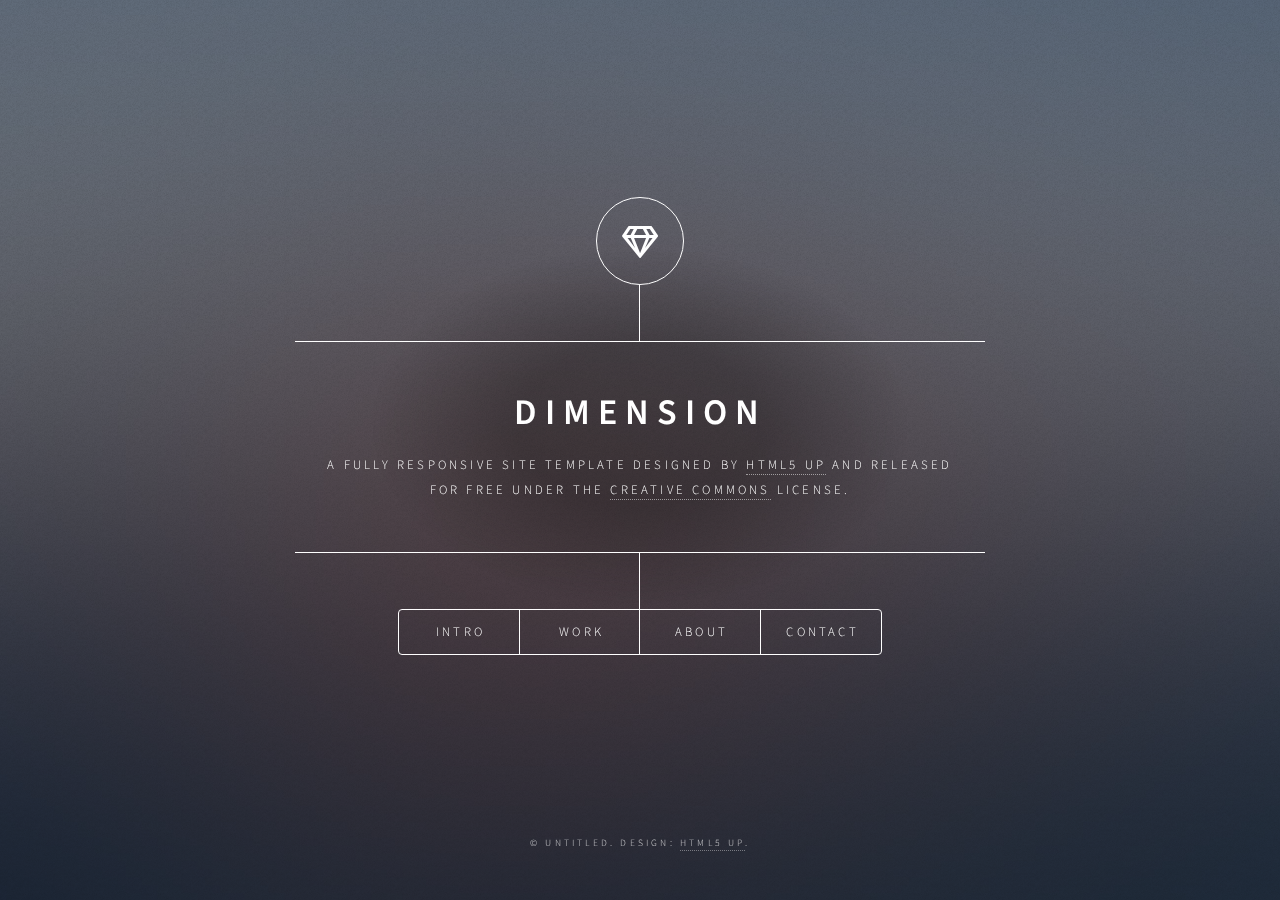
<file: index.html>
<!DOCTYPE HTML>
<!--
	Dimension by HTML5 UP
	html5up.net | @ajlkn
	Free for personal and commercial use under the CCA 3.0 license (html5up.net/license)
-->
<html>
	<head>
		<title>Dimension by HTML5 UP</title>
		<meta charset="utf-8" />
		<meta name="viewport" content="width=device-width, initial-scale=1, user-scalable=no" />
		<link rel="stylesheet" href="assets/css/main.css" />
		<noscript><link rel="stylesheet" href="assets/css/noscript.css" /></noscript>
	</head>
	<body class="is-preload">

		<!-- Wrapper -->
			<div id="wrapper">

				<!-- Header -->
					<header id="header">
						<div class="logo">
							<span class="icon fa-gem"></span>
						</div>
						<div class="content">
							<div class="inner">
								<h1>Dimension</h1>
								<p>A fully responsive site template designed by <a href="https://html5up.net">HTML5 UP</a> and released<br />
								for free under the <a href="https://html5up.net/license">Creative Commons</a> license.</p>
							</div>
						</div>
						<nav>
							<ul>
								<li><a href="#intro">Intro</a></li>
								<li><a href="#work">Work</a></li>
								<li><a href="#about">About</a></li>
								<li><a href="#contact">Contact</a></li>
								<!--<li><a href="#elements">Elements</a></li>-->
							</ul>
						</nav>
					</header>

				<!-- Main -->
					<div id="main">

						<!-- Intro -->
							<article id="intro">
								<h2 class="major">Intro</h2>
								<span class="image main"><img src="images/pic01.jpg" alt="" /></span>
								<p>Aenean ornare velit lacus, ac varius enim ullamcorper eu. Proin aliquam facilisis ante interdum congue. Integer mollis, nisl amet convallis, porttitor magna ullamcorper, amet egestas mauris. Ut magna finibus nisi nec lacinia. Nam maximus erat id euismod egestas. By the way, check out my <a href="#work">awesome work</a>.</p>
								<p>Lorem ipsum dolor sit amet, consectetur adipiscing elit. Duis dapibus rutrum facilisis. Class aptent taciti sociosqu ad litora torquent per conubia nostra, per inceptos himenaeos. Etiam tristique libero eu nibh porttitor fermentum. Nullam venenatis erat id vehicula viverra. Nunc ultrices eros ut ultricies condimentum. Mauris risus lacus, blandit sit amet venenatis non, bibendum vitae dolor. Nunc lorem mauris, fringilla in aliquam at, euismod in lectus. Pellentesque habitant morbi tristique senectus et netus et malesuada fames ac turpis egestas. In non lorem sit amet elit placerat maximus. Pellentesque aliquam maximus risus, vel sed vehicula.</p>
							</article>

						<!-- Work -->
							<article id="work">
								<h2 class="major">Work</h2>
								<span class="image main"><img src="images/pic02.jpg" alt="" /></span>
								<p>Adipiscing magna sed dolor elit. Praesent eleifend dignissim arcu, at eleifend sapien imperdiet ac. Aliquam erat volutpat. Praesent urna nisi, fringila lorem et vehicula lacinia quam. Integer sollicitudin mauris nec lorem luctus ultrices.</p>
								<p>Nullam et orci eu lorem consequat tincidunt vivamus et sagittis libero. Mauris aliquet magna magna sed nunc rhoncus pharetra. Pellentesque condimentum sem. In efficitur ligula tate urna. Maecenas laoreet massa vel lacinia pellentesque lorem ipsum dolor. Nullam et orci eu lorem consequat tincidunt. Vivamus et sagittis libero. Mauris aliquet magna magna sed nunc rhoncus amet feugiat tempus.</p>
							</article>

						<!-- About -->
							<article id="about">
								<h2 class="major">About</h2>
								<span class="image main"><img src="images/pic03.jpg" alt="" /></span>
								<p>Lorem ipsum dolor sit amet, consectetur et adipiscing elit. Praesent eleifend dignissim arcu, at eleifend sapien imperdiet ac. Aliquam erat volutpat. Praesent urna nisi, fringila lorem et vehicula lacinia quam. Integer sollicitudin mauris nec lorem luctus ultrices. Aliquam libero et malesuada fames ac ante ipsum primis in faucibus. Cras viverra ligula sit amet ex mollis mattis lorem ipsum dolor sit amet.</p>
							</article>

						<!-- Contact -->
							<article id="contact">
								<h2 class="major">Contact</h2>
								<form method="post" action="#">
									<div class="fields">
										<div class="field half">
											<label for="name">Name</label>
											<input type="text" name="name" id="name" />
										</div>
										<div class="field half">
											<label for="email">Email</label>
											<input type="text" name="email" id="email" />
										</div>
										<div class="field">
											<label for="message">Message</label>
											<textarea name="message" id="message" rows="4"></textarea>
										</div>
									</div>
									<ul class="actions">
										<li><input type="submit" value="Send Message" class="primary" /></li>
										<li><input type="reset" value="Reset" /></li>
									</ul>
								</form>
								<ul class="icons">
									<li><a href="#" class="icon brands fa-twitter"><span class="label">Twitter</span></a></li>
									<li><a href="#" class="icon brands fa-facebook-f"><span class="label">Facebook</span></a></li>
									<li><a href="#" class="icon brands fa-instagram"><span class="label">Instagram</span></a></li>
									<li><a href="#" class="icon brands fa-github"><span class="label">GitHub</span></a></li>
								</ul>
							</article>

						<!-- Elements -->
							<article id="elements">
								<h2 class="major">Elements</h2>

								<section>
									<h3 class="major">Text</h3>
									<p>This is <b>bold</b> and this is <strong>strong</strong>. This is <i>italic</i> and this is <em>emphasized</em>.
									This is <sup>superscript</sup> text and this is <sub>subscript</sub> text.
									This is <u>underlined</u> and this is code: <code>for (;;) { ... }</code>. Finally, <a href="#">this is a link</a>.</p>
									<hr />
									<h2>Heading Level 2</h2>
									<h3>Heading Level 3</h3>
									<h4>Heading Level 4</h4>
									<h5>Heading Level 5</h5>
									<h6>Heading Level 6</h6>
									<hr />
									<h4>Blockquote</h4>
									<blockquote>Fringilla nisl. Donec accumsan interdum nisi, quis tincidunt felis sagittis eget tempus euismod. Vestibulum ante ipsum primis in faucibus vestibulum. Blandit adipiscing eu felis iaculis volutpat ac adipiscing accumsan faucibus. Vestibulum ante ipsum primis in faucibus lorem ipsum dolor sit amet nullam adipiscing eu felis.</blockquote>
									<h4>Preformatted</h4>
									<pre><code>i = 0;

while (!deck.isInOrder()) {
    print 'Iteration ' + i;
    deck.shuffle();
    i++;
}

print 'It took ' + i + ' iterations to sort the deck.';</code></pre>
								</section>

								<section>
									<h3 class="major">Lists</h3>

									<h4>Unordered</h4>
									<ul>
										<li>Dolor pulvinar etiam.</li>
										<li>Sagittis adipiscing.</li>
										<li>Felis enim feugiat.</li>
									</ul>

									<h4>Alternate</h4>
									<ul class="alt">
										<li>Dolor pulvinar etiam.</li>
										<li>Sagittis adipiscing.</li>
										<li>Felis enim feugiat.</li>
									</ul>

									<h4>Ordered</h4>
									<ol>
										<li>Dolor pulvinar etiam.</li>
										<li>Etiam vel felis viverra.</li>
										<li>Felis enim feugiat.</li>
										<li>Dolor pulvinar etiam.</li>
										<li>Etiam vel felis lorem.</li>
										<li>Felis enim et feugiat.</li>
									</ol>
									<h4>Icons</h4>
									<ul class="icons">
										<li><a href="#" class="icon brands fa-twitter"><span class="label">Twitter</span></a></li>
										<li><a href="#" class="icon brands fa-facebook-f"><span class="label">Facebook</span></a></li>
										<li><a href="#" class="icon brands fa-instagram"><span class="label">Instagram</span></a></li>
										<li><a href="#" class="icon brands fa-github"><span class="label">Github</span></a></li>
									</ul>

									<h4>Actions</h4>
									<ul class="actions">
										<li><a href="#" class="button primary">Default</a></li>
										<li><a href="#" class="button">Default</a></li>
									</ul>
									<ul class="actions stacked">
										<li><a href="#" class="button primary">Default</a></li>
										<li><a href="#" class="button">Default</a></li>
									</ul>
								</section>

								<section>
									<h3 class="major">Table</h3>
									<h4>Default</h4>
									<div class="table-wrapper">
										<table>
											<thead>
												<tr>
													<th>Name</th>
													<th>Description</th>
													<th>Price</th>
												</tr>
											</thead>
											<tbody>
												<tr>
													<td>Item One</td>
													<td>Ante turpis integer aliquet porttitor.</td>
													<td>29.99</td>
												</tr>
												<tr>
													<td>Item Two</td>
													<td>Vis ac commodo adipiscing arcu aliquet.</td>
													<td>19.99</td>
												</tr>
												<tr>
													<td>Item Three</td>
													<td> Morbi faucibus arcu accumsan lorem.</td>
													<td>29.99</td>
												</tr>
												<tr>
													<td>Item Four</td>
													<td>Vitae integer tempus condimentum.</td>
													<td>19.99</td>
												</tr>
												<tr>
													<td>Item Five</td>
													<td>Ante turpis integer aliquet porttitor.</td>
													<td>29.99</td>
												</tr>
											</tbody>
											<tfoot>
												<tr>
													<td colspan="2"></td>
													<td>100.00</td>
												</tr>
											</tfoot>
										</table>
									</div>

									<h4>Alternate</h4>
									<div class="table-wrapper">
										<table class="alt">
											<thead>
												<tr>
													<th>Name</th>
													<th>Description</th>
													<th>Price</th>
												</tr>
											</thead>
											<tbody>
												<tr>
													<td>Item One</td>
													<td>Ante turpis integer aliquet porttitor.</td>
													<td>29.99</td>
												</tr>
												<tr>
													<td>Item Two</td>
													<td>Vis ac commodo adipiscing arcu aliquet.</td>
													<td>19.99</td>
												</tr>
												<tr>
													<td>Item Three</td>
													<td> Morbi faucibus arcu accumsan lorem.</td>
													<td>29.99</td>
												</tr>
												<tr>
													<td>Item Four</td>
													<td>Vitae integer tempus condimentum.</td>
													<td>19.99</td>
												</tr>
												<tr>
													<td>Item Five</td>
													<td>Ante turpis integer aliquet porttitor.</td>
													<td>29.99</td>
												</tr>
											</tbody>
											<tfoot>
												<tr>
													<td colspan="2"></td>
													<td>100.00</td>
												</tr>
											</tfoot>
										</table>
									</div>
								</section>

								<section>
									<h3 class="major">Buttons</h3>
									<ul class="actions">
										<li><a href="#" class="button primary">Primary</a></li>
										<li><a href="#" class="button">Default</a></li>
									</ul>
									<ul class="actions">
										<li><a href="#" class="button">Default</a></li>
										<li><a href="#" class="button small">Small</a></li>
									</ul>
									<ul class="actions">
										<li><a href="#" class="button primary icon solid fa-download">Icon</a></li>
										<li><a href="#" class="button icon solid fa-download">Icon</a></li>
									</ul>
									<ul class="actions">
										<li><span class="button primary disabled">Disabled</span></li>
										<li><span class="button disabled">Disabled</span></li>
									</ul>
								</section>

								<section>
									<h3 class="major">Form</h3>
									<form method="post" action="#">
										<div class="fields">
											<div class="field half">
												<label for="demo-name">Name</label>
												<input type="text" name="demo-name" id="demo-name" value="" placeholder="Jane Doe" />
											</div>
											<div class="field half">
												<label for="demo-email">Email</label>
												<input type="email" name="demo-email" id="demo-email" value="" placeholder="jane@untitled.tld" />
											</div>
											<div class="field">
												<label for="demo-category">Category</label>
												<select name="demo-category" id="demo-category">
													<option value="">-</option>
													<option value="1">Manufacturing</option>
													<option value="1">Shipping</option>
													<option value="1">Administration</option>
													<option value="1">Human Resources</option>
												</select>
											</div>
											<div class="field half">
												<input type="radio" id="demo-priority-low" name="demo-priority" checked>
												<label for="demo-priority-low">Low</label>
											</div>
											<div class="field half">
												<input type="radio" id="demo-priority-high" name="demo-priority">
												<label for="demo-priority-high">High</label>
											</div>
											<div class="field half">
												<input type="checkbox" id="demo-copy" name="demo-copy">
												<label for="demo-copy">Email me a copy</label>
											</div>
											<div class="field half">
												<input type="checkbox" id="demo-human" name="demo-human" checked>
												<label for="demo-human">Not a robot</label>
											</div>
											<div class="field">
												<label for="demo-message">Message</label>
												<textarea name="demo-message" id="demo-message" placeholder="Enter your message" rows="6"></textarea>
											</div>
										</div>
										<ul class="actions">
											<li><input type="submit" value="Send Message" class="primary" /></li>
											<li><input type="reset" value="Reset" /></li>
										</ul>
									</form>
								</section>

							</article>

					</div>

				<!-- Footer -->
					<footer id="footer">
						<p class="copyright">&copy; Untitled. Design: <a href="https://html5up.net">HTML5 UP</a>.</p>
					</footer>

			</div>

		<!-- BG -->
			<div id="bg"></div>

		<!-- Scripts -->
			<script src="assets/js/jquery.min.js"></script>
			<script src="assets/js/browser.min.js"></script>
			<script src="assets/js/breakpoints.min.js"></script>
			<script src="assets/js/util.js"></script>
			<script src="assets/js/main.js"></script>

	</body>
</html>
</file>
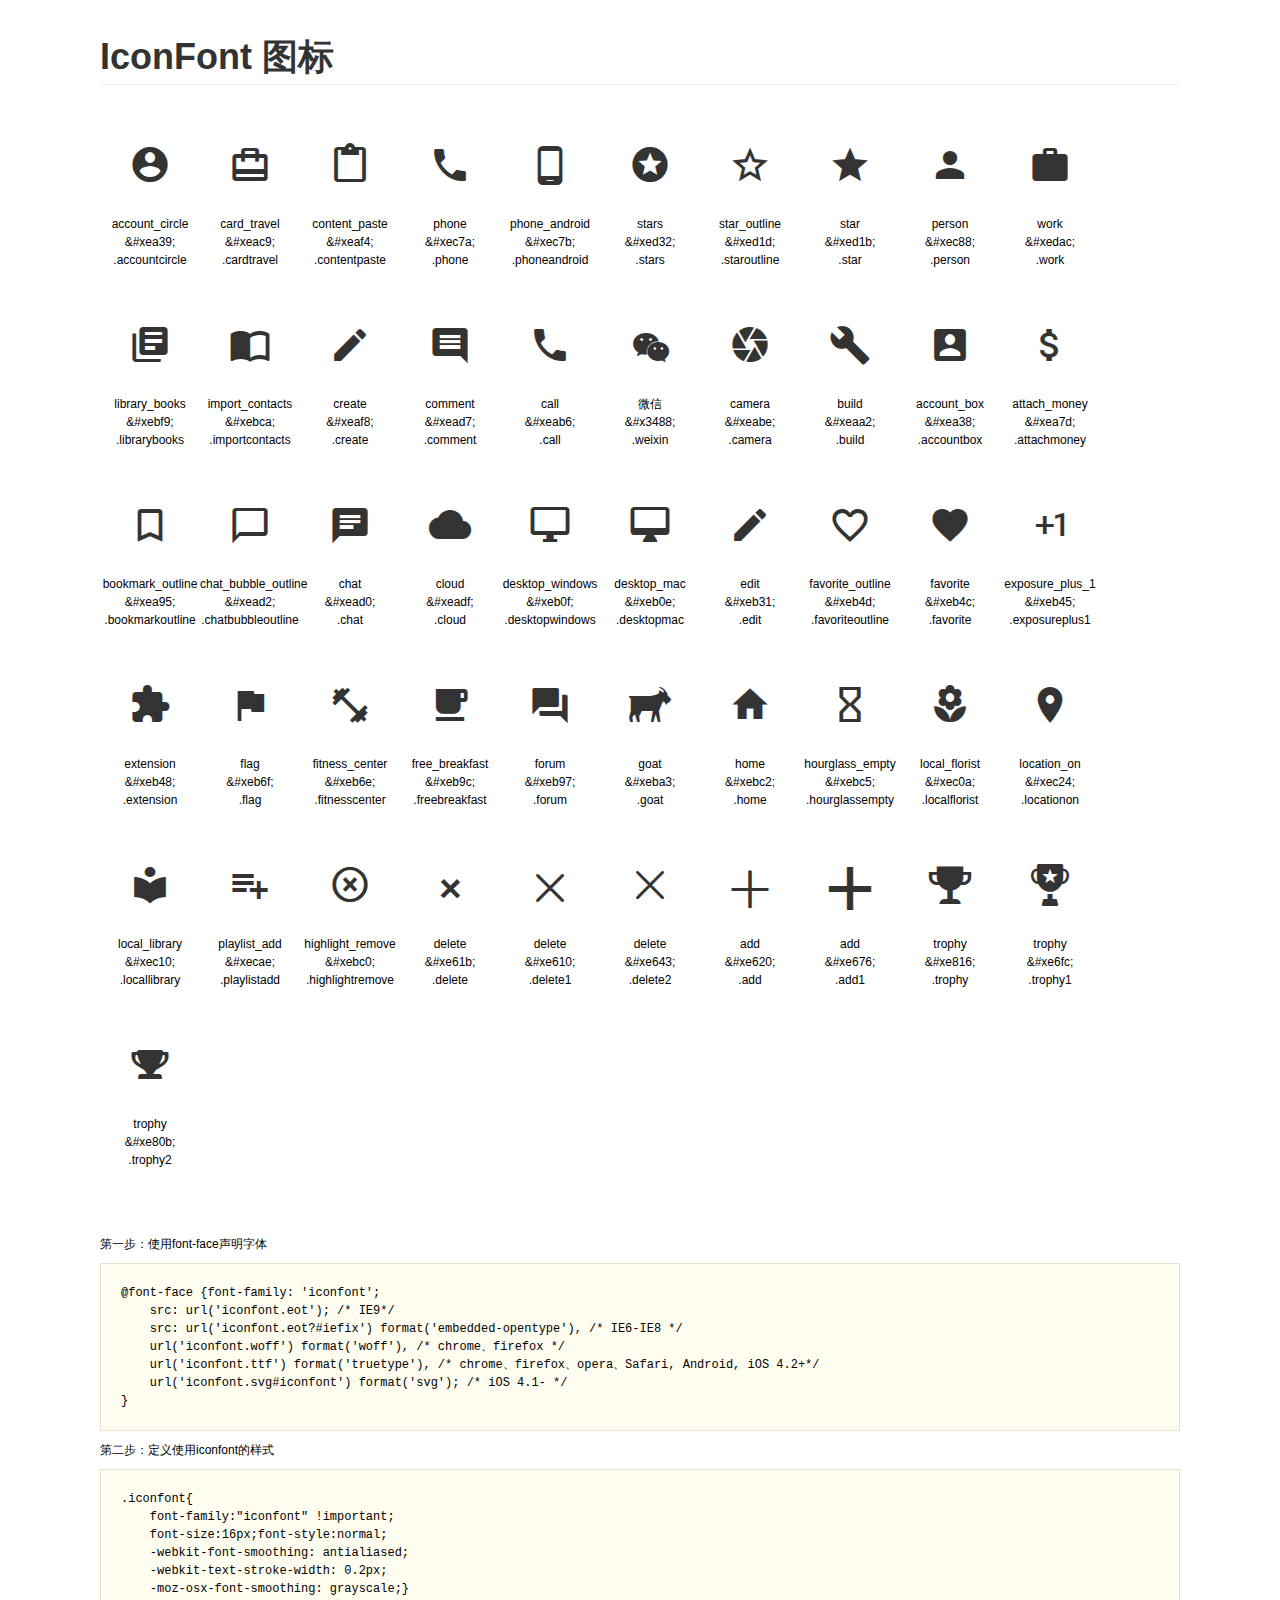
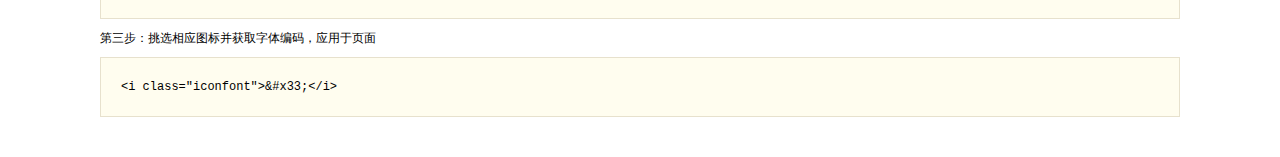
<file: resume/static/fonts/demo.html>
<!DOCTYPE html>
<html>
<head>
    <meta charset="utf-8"/>
    <title>IconFont</title>
    <link rel="stylesheet" href="demo.css">
    <link rel="stylesheet" href="iconfont.css">
</head>
<body>
    <div class="main">
        <h1>IconFont 图标</h1>
        <ul class="icon_lists clear">
            
                <li>
                <i class="icon iconfont">&#xea39;</i>
                    <div class="name">account_circle</div>
                    <div class="code">&amp;#xea39;</div>
                    <div class="fontclass">.accountcircle</div>
                </li>
            
                <li>
                <i class="icon iconfont">&#xeac9;</i>
                    <div class="name">card_travel</div>
                    <div class="code">&amp;#xeac9;</div>
                    <div class="fontclass">.cardtravel</div>
                </li>
            
                <li>
                <i class="icon iconfont">&#xeaf4;</i>
                    <div class="name">content_paste</div>
                    <div class="code">&amp;#xeaf4;</div>
                    <div class="fontclass">.contentpaste</div>
                </li>
            
                <li>
                <i class="icon iconfont">&#xec7a;</i>
                    <div class="name">phone</div>
                    <div class="code">&amp;#xec7a;</div>
                    <div class="fontclass">.phone</div>
                </li>
            
                <li>
                <i class="icon iconfont">&#xec7b;</i>
                    <div class="name">phone_android</div>
                    <div class="code">&amp;#xec7b;</div>
                    <div class="fontclass">.phoneandroid</div>
                </li>
            
                <li>
                <i class="icon iconfont">&#xed32;</i>
                    <div class="name">stars</div>
                    <div class="code">&amp;#xed32;</div>
                    <div class="fontclass">.stars</div>
                </li>
            
                <li>
                <i class="icon iconfont">&#xed1d;</i>
                    <div class="name">star_outline</div>
                    <div class="code">&amp;#xed1d;</div>
                    <div class="fontclass">.staroutline</div>
                </li>
            
                <li>
                <i class="icon iconfont">&#xed1b;</i>
                    <div class="name">star</div>
                    <div class="code">&amp;#xed1b;</div>
                    <div class="fontclass">.star</div>
                </li>
            
                <li>
                <i class="icon iconfont">&#xec88;</i>
                    <div class="name">person</div>
                    <div class="code">&amp;#xec88;</div>
                    <div class="fontclass">.person</div>
                </li>
            
                <li>
                <i class="icon iconfont">&#xedac;</i>
                    <div class="name">work</div>
                    <div class="code">&amp;#xedac;</div>
                    <div class="fontclass">.work</div>
                </li>
            
                <li>
                <i class="icon iconfont">&#xebf9;</i>
                    <div class="name">library_books</div>
                    <div class="code">&amp;#xebf9;</div>
                    <div class="fontclass">.librarybooks</div>
                </li>
            
                <li>
                <i class="icon iconfont">&#xebca;</i>
                    <div class="name">import_contacts</div>
                    <div class="code">&amp;#xebca;</div>
                    <div class="fontclass">.importcontacts</div>
                </li>
            
                <li>
                <i class="icon iconfont">&#xeaf8;</i>
                    <div class="name">create</div>
                    <div class="code">&amp;#xeaf8;</div>
                    <div class="fontclass">.create</div>
                </li>
            
                <li>
                <i class="icon iconfont">&#xead7;</i>
                    <div class="name">comment</div>
                    <div class="code">&amp;#xead7;</div>
                    <div class="fontclass">.comment</div>
                </li>
            
                <li>
                <i class="icon iconfont">&#xeab6;</i>
                    <div class="name">call</div>
                    <div class="code">&amp;#xeab6;</div>
                    <div class="fontclass">.call</div>
                </li>
            
                <li>
                <i class="icon iconfont">&#x3488;</i>
                    <div class="name">微信</div>
                    <div class="code">&amp;#x3488;</div>
                    <div class="fontclass">.weixin</div>
                </li>
            
                <li>
                <i class="icon iconfont">&#xeabe;</i>
                    <div class="name">camera</div>
                    <div class="code">&amp;#xeabe;</div>
                    <div class="fontclass">.camera</div>
                </li>
            
                <li>
                <i class="icon iconfont">&#xeaa2;</i>
                    <div class="name">build</div>
                    <div class="code">&amp;#xeaa2;</div>
                    <div class="fontclass">.build</div>
                </li>
            
                <li>
                <i class="icon iconfont">&#xea38;</i>
                    <div class="name">account_box</div>
                    <div class="code">&amp;#xea38;</div>
                    <div class="fontclass">.accountbox</div>
                </li>
            
                <li>
                <i class="icon iconfont">&#xea7d;</i>
                    <div class="name">attach_money</div>
                    <div class="code">&amp;#xea7d;</div>
                    <div class="fontclass">.attachmoney</div>
                </li>
            
                <li>
                <i class="icon iconfont">&#xea95;</i>
                    <div class="name">bookmark_outline</div>
                    <div class="code">&amp;#xea95;</div>
                    <div class="fontclass">.bookmarkoutline</div>
                </li>
            
                <li>
                <i class="icon iconfont">&#xead2;</i>
                    <div class="name">chat_bubble_outline</div>
                    <div class="code">&amp;#xead2;</div>
                    <div class="fontclass">.chatbubbleoutline</div>
                </li>
            
                <li>
                <i class="icon iconfont">&#xead0;</i>
                    <div class="name">chat</div>
                    <div class="code">&amp;#xead0;</div>
                    <div class="fontclass">.chat</div>
                </li>
            
                <li>
                <i class="icon iconfont">&#xeadf;</i>
                    <div class="name">cloud</div>
                    <div class="code">&amp;#xeadf;</div>
                    <div class="fontclass">.cloud</div>
                </li>
            
                <li>
                <i class="icon iconfont">&#xeb0f;</i>
                    <div class="name">desktop_windows</div>
                    <div class="code">&amp;#xeb0f;</div>
                    <div class="fontclass">.desktopwindows</div>
                </li>
            
                <li>
                <i class="icon iconfont">&#xeb0e;</i>
                    <div class="name">desktop_mac</div>
                    <div class="code">&amp;#xeb0e;</div>
                    <div class="fontclass">.desktopmac</div>
                </li>
            
                <li>
                <i class="icon iconfont">&#xeb31;</i>
                    <div class="name">edit</div>
                    <div class="code">&amp;#xeb31;</div>
                    <div class="fontclass">.edit</div>
                </li>
            
                <li>
                <i class="icon iconfont">&#xeb4d;</i>
                    <div class="name">favorite_outline</div>
                    <div class="code">&amp;#xeb4d;</div>
                    <div class="fontclass">.favoriteoutline</div>
                </li>
            
                <li>
                <i class="icon iconfont">&#xeb4c;</i>
                    <div class="name">favorite</div>
                    <div class="code">&amp;#xeb4c;</div>
                    <div class="fontclass">.favorite</div>
                </li>
            
                <li>
                <i class="icon iconfont">&#xeb45;</i>
                    <div class="name">exposure_plus_1</div>
                    <div class="code">&amp;#xeb45;</div>
                    <div class="fontclass">.exposureplus1</div>
                </li>
            
                <li>
                <i class="icon iconfont">&#xeb48;</i>
                    <div class="name">extension</div>
                    <div class="code">&amp;#xeb48;</div>
                    <div class="fontclass">.extension</div>
                </li>
            
                <li>
                <i class="icon iconfont">&#xeb6f;</i>
                    <div class="name">flag</div>
                    <div class="code">&amp;#xeb6f;</div>
                    <div class="fontclass">.flag</div>
                </li>
            
                <li>
                <i class="icon iconfont">&#xeb6e;</i>
                    <div class="name">fitness_center</div>
                    <div class="code">&amp;#xeb6e;</div>
                    <div class="fontclass">.fitnesscenter</div>
                </li>
            
                <li>
                <i class="icon iconfont">&#xeb9c;</i>
                    <div class="name">free_breakfast</div>
                    <div class="code">&amp;#xeb9c;</div>
                    <div class="fontclass">.freebreakfast</div>
                </li>
            
                <li>
                <i class="icon iconfont">&#xeb97;</i>
                    <div class="name">forum</div>
                    <div class="code">&amp;#xeb97;</div>
                    <div class="fontclass">.forum</div>
                </li>
            
                <li>
                <i class="icon iconfont">&#xeba3;</i>
                    <div class="name">goat</div>
                    <div class="code">&amp;#xeba3;</div>
                    <div class="fontclass">.goat</div>
                </li>
            
                <li>
                <i class="icon iconfont">&#xebc2;</i>
                    <div class="name">home</div>
                    <div class="code">&amp;#xebc2;</div>
                    <div class="fontclass">.home</div>
                </li>
            
                <li>
                <i class="icon iconfont">&#xebc5;</i>
                    <div class="name">hourglass_empty</div>
                    <div class="code">&amp;#xebc5;</div>
                    <div class="fontclass">.hourglassempty</div>
                </li>
            
                <li>
                <i class="icon iconfont">&#xec0a;</i>
                    <div class="name">local_florist</div>
                    <div class="code">&amp;#xec0a;</div>
                    <div class="fontclass">.localflorist</div>
                </li>
            
                <li>
                <i class="icon iconfont">&#xec24;</i>
                    <div class="name">location_on</div>
                    <div class="code">&amp;#xec24;</div>
                    <div class="fontclass">.locationon</div>
                </li>
            
                <li>
                <i class="icon iconfont">&#xec10;</i>
                    <div class="name">local_library</div>
                    <div class="code">&amp;#xec10;</div>
                    <div class="fontclass">.locallibrary</div>
                </li>
            
                <li>
                <i class="icon iconfont">&#xecae;</i>
                    <div class="name">playlist_add</div>
                    <div class="code">&amp;#xecae;</div>
                    <div class="fontclass">.playlistadd</div>
                </li>
            
                <li>
                <i class="icon iconfont">&#xebc0;</i>
                    <div class="name">highlight_remove</div>
                    <div class="code">&amp;#xebc0;</div>
                    <div class="fontclass">.highlightremove</div>
                </li>
            
                <li>
                <i class="icon iconfont">&#xe61b;</i>
                    <div class="name">delete</div>
                    <div class="code">&amp;#xe61b;</div>
                    <div class="fontclass">.delete</div>
                </li>
            
                <li>
                <i class="icon iconfont">&#xe610;</i>
                    <div class="name">delete</div>
                    <div class="code">&amp;#xe610;</div>
                    <div class="fontclass">.delete1</div>
                </li>
            
                <li>
                <i class="icon iconfont">&#xe643;</i>
                    <div class="name">delete</div>
                    <div class="code">&amp;#xe643;</div>
                    <div class="fontclass">.delete2</div>
                </li>
            
                <li>
                <i class="icon iconfont">&#xe620;</i>
                    <div class="name">add</div>
                    <div class="code">&amp;#xe620;</div>
                    <div class="fontclass">.add</div>
                </li>
            
                <li>
                <i class="icon iconfont">&#xe676;</i>
                    <div class="name">add</div>
                    <div class="code">&amp;#xe676;</div>
                    <div class="fontclass">.add1</div>
                </li>
            
                <li>
                <i class="icon iconfont">&#xe816;</i>
                    <div class="name">trophy</div>
                    <div class="code">&amp;#xe816;</div>
                    <div class="fontclass">.trophy</div>
                </li>
            
                <li>
                <i class="icon iconfont">&#xe6fc;</i>
                    <div class="name">trophy</div>
                    <div class="code">&amp;#xe6fc;</div>
                    <div class="fontclass">.trophy1</div>
                </li>
            
                <li>
                <i class="icon iconfont">&#xe80b;</i>
                    <div class="name">trophy</div>
                    <div class="code">&amp;#xe80b;</div>
                    <div class="fontclass">.trophy2</div>
                </li>
            
        </ul>


        <div class="helps">
            第一步：使用font-face声明字体
            <pre>
@font-face {font-family: 'iconfont';
    src: url('iconfont.eot'); /* IE9*/
    src: url('iconfont.eot?#iefix') format('embedded-opentype'), /* IE6-IE8 */
    url('iconfont.woff') format('woff'), /* chrome、firefox */
    url('iconfont.ttf') format('truetype'), /* chrome、firefox、opera、Safari, Android, iOS 4.2+*/
    url('iconfont.svg#iconfont') format('svg'); /* iOS 4.1- */
}
</pre>
第二步：定义使用iconfont的样式
            <pre>
.iconfont{
    font-family:"iconfont" !important;
    font-size:16px;font-style:normal;
    -webkit-font-smoothing: antialiased;
    -webkit-text-stroke-width: 0.2px;
    -moz-osx-font-smoothing: grayscale;}
</pre>
第三步：挑选相应图标并获取字体编码，应用于页面
<pre>
&lt;i class="iconfont"&gt;&amp;#x33;&lt;/i&gt;
</pre>
        </div>

    </div>
</body>
</html>
</file>
<file: assets/css/noscript.css>
/*
	Dimension by HTML5 UP
	html5up.net | @ajlkn
	Free for personal and commercial use under the CCA 3.0 license (html5up.net/license)
*/

/* BG */

	body.is-preload #bg:before {
		background-color: transparent;
	}

/* Header */

	body.is-preload #header {
		-moz-filter: none;
		-webkit-filter: none;
		-ms-filter: none;
		filter: none;
	}

		body.is-preload #header > * {
			opacity: 1;
		}

		body.is-preload #header .content .inner {
			max-height: none;
			padding: 3rem 2rem;
			opacity: 1;
		}

/* Main */

	#main article {
		opacity: 1;
		margin: 4rem 0 0 0;
	}
</file>
<file: resume/static/fonts/iconfont.css>
@font-face {font-family: "iconfont";
  src: url('iconfont.eot?t=1472035662'); /* IE9*/
  src: url('iconfont.eot?t=1472035662#iefix') format('embedded-opentype'), /* IE6-IE8 */
  url('iconfont.woff?t=1472035662') format('woff'), /* chrome, firefox */
  url('iconfont.ttf?t=1472035662') format('truetype'), /* chrome, firefox, opera, Safari, Android, iOS 4.2+*/
  url('iconfont.svg?t=1472035662#iconfont') format('svg'); /* iOS 4.1- */
}

.iconfont {
  font-family:"iconfont" !important;
  font-size:16px;
  font-style:normal;
  -webkit-font-smoothing: antialiased;
  -webkit-text-stroke-width: 0.2px;
  -moz-osx-font-smoothing: grayscale;
}
.icon-accountcircle:before { content: "\ea39"; }
.icon-cardtravel:before { content: "\eac9"; }
.icon-contentpaste:before { content: "\eaf4"; }
.icon-phone:before { content: "\ec7a"; }
.icon-phoneandroid:before { content: "\ec7b"; }
.icon-stars:before { content: "\ed32"; }
.icon-staroutline:before { content: "\ed1d"; }
.icon-star:before { content: "\ed1b"; }
.icon-person:before { content: "\ec88"; }
.icon-work:before { content: "\edac"; }
.icon-librarybooks:before { content: "\ebf9"; }
.icon-importcontacts:before { content: "\ebca"; }
.icon-create:before { content: "\eaf8"; }
.icon-comment:before { content: "\ead7"; }
.icon-call:before { content: "\eab6"; }
.icon-weixin:before { content: "\3488"; }
.icon-camera:before { content: "\eabe"; }
.icon-build:before { content: "\eaa2"; }
.icon-accountbox:before { content: "\ea38"; }
.icon-attachmoney:before { content: "\ea7d"; }
.icon-bookmarkoutline:before { content: "\ea95"; }
.icon-chatbubbleoutline:before { content: "\ead2"; }
.icon-chat:before { content: "\ead0"; }
.icon-cloud:before { content: "\eadf"; }
.icon-desktopwindows:before { content: "\eb0f"; }
.icon-desktopmac:before { content: "\eb0e"; }
.icon-edit:before { content: "\eb31"; }
.icon-favoriteoutline:before { content: "\eb4d"; }
.icon-favorite:before { content: "\eb4c"; }
.icon-exposureplus1:before { content: "\eb45"; }
.icon-extension:before { content: "\eb48"; }
.icon-flag:before { content: "\eb6f"; }
.icon-fitnesscenter:before { content: "\eb6e"; }
.icon-freebreakfast:before { content: "\eb9c"; }
.icon-forum:before { content: "\eb97"; }
.icon-goat:before { content: "\eba3"; }
.icon-home:before { content: "\ebc2"; }
.icon-hourglassempty:before { content: "\ebc5"; }
.icon-localflorist:before { content: "\ec0a"; }
.icon-locationon:before { content: "\ec24"; }
.icon-locallibrary:before { content: "\ec10"; }
.icon-playlistadd:before { content: "\ecae"; }
.icon-highlightremove:before { content: "\ebc0"; }
.icon-delete:before { content: "\e61b"; }
.icon-delete1:before { content: "\e610"; }
.icon-delete2:before { content: "\e643"; }
.icon-add:before { content: "\e620"; }
.icon-add1:before { content: "\e676"; }
.icon-trophy:before { content: "\e816"; }
.icon-trophy1:before { content: "\e6fc"; }
.icon-trophy2:before { content: "\e80b"; }
</file>
<file: assets/css/main.css>
@import url(fontawesome-all.min.css);
@import url("https://fonts.googleapis.com/css?family=Source+Sans+Pro:300italic,600italic,300,600");

/*
	Dimension by HTML5 UP
	html5up.net | @ajlkn
	Free for personal and commercial use under the CCA 3.0 license (html5up.net/license)
*/

html, body, div, span, applet, object,
iframe, h1, h2, h3, h4, h5, h6, p, blockquote,
pre, a, abbr, acronym, address, big, cite,
code, del, dfn, em, img, ins, kbd, q, s, samp,
small, strike, strong, sub, sup, tt, var, b,
u, i, center, dl, dt, dd, ol, ul, li, fieldset,
form, label, legend, table, caption, tbody,
tfoot, thead, tr, th, td, article, aside,
canvas, details, embed, figure, figcaption,
footer, header, hgroup, menu, nav, output, ruby,
section, summary, time, mark, audio, video {
	margin: 0;
	padding: 0;
	border: 0;
	font-size: 100%;
	font: inherit;
	vertical-align: baseline;}

article, aside, details, figcaption, figure,
footer, header, hgroup, menu, nav, section {
	display: block;}

body {
	line-height: 1;
}

ol, ul {
	list-style: none;
}

blockquote, q {
	quotes: none;
}

	blockquote:before, blockquote:after, q:before, q:after {
		content: '';
		content: none;
	}

table {
	border-collapse: collapse;
	border-spacing: 0;
}

body {
	-webkit-text-size-adjust: none;
}

mark {
	background-color: transparent;
	color: inherit;
}

input::-moz-focus-inner {
	border: 0;
	padding: 0;
}

input, select, textarea {
	-moz-appearance: none;
	-webkit-appearance: none;
	-ms-appearance: none;
	appearance: none;
}

/* Basic */

	@-ms-viewport {
		width: device-width;
	}

	@media screen and (max-width: 480px) {

		html, body {
			min-width: 320px;
		}

	}

	html {
		box-sizing: border-box;
	}

	*, *:before, *:after {
		box-sizing: inherit;
	}

	body {
		background: #1b1f22;
	}

		body.is-preload *, body.is-preload *:before, body.is-preload *:after {
			-moz-animation: none !important;
			-webkit-animation: none !important;
			-ms-animation: none !important;
			animation: none !important;
			-moz-transition: none !important;
			-webkit-transition: none !important;
			-ms-transition: none !important;
			transition: none !important;
		}

/* Type */

	html {
		font-size: 16pt;
	}

		@media screen and (max-width: 1680px) {

			html {
				font-size: 12pt;
			}

		}

		@media screen and (max-width: 736px) {

			html {
				font-size: 11pt;
			}

		}

		@media screen and (max-width: 360px) {

			html {
				font-size: 10pt;
			}

		}

	body, input, select, textarea {
		color: #ffffff;
		font-family: "Source Sans Pro", sans-serif;
		font-weight: 300;
		font-size: 1rem;
		line-height: 1.65;
	}

	a {
		-moz-transition: color 0.2s ease-in-out, background-color 0.2s ease-in-out, border-bottom-color 0.2s ease-in-out;
		-webkit-transition: color 0.2s ease-in-out, background-color 0.2s ease-in-out, border-bottom-color 0.2s ease-in-out;
		-ms-transition: color 0.2s ease-in-out, background-color 0.2s ease-in-out, border-bottom-color 0.2s ease-in-out;
		transition: color 0.2s ease-in-out, background-color 0.2s ease-in-out, border-bottom-color 0.2s ease-in-out;
		border-bottom: dotted 1px rgba(255, 255, 255, 0.5);
		text-decoration: none;
		color: inherit;
	}

		a:hover {
			border-bottom-color: transparent;
		}

	strong, b {
		color: #ffffff;
		font-weight: 600;
	}

	em, i {
		font-style: italic;
	}

	p {
		margin: 0 0 2rem 0;
	}

	h1, h2, h3, h4, h5, h6 {
		color: #ffffff;
		font-weight: 600;
		line-height: 1.5;
		margin: 0 0 1rem 0;
		text-transform: uppercase;
		letter-spacing: 0.2rem;
	}

		h1 a, h2 a, h3 a, h4 a, h5 a, h6 a {
			color: inherit;
			text-decoration: none;
		}

		h1.major, h2.major, h3.major, h4.major, h5.major, h6.major {
			border-bottom: solid 1px #ffffff;
			width: -moz-max-content;
			width: -webkit-max-content;
			width: -ms-max-content;
			width: max-content;
			padding-bottom: 0.5rem;
			margin: 0 0 2rem 0;
		}

	h1 {
		font-size: 2.25rem;
		line-height: 1.3;
		letter-spacing: 0.5rem;
	}

	h2 {
		font-size: 1.5rem;
		line-height: 1.4;
		letter-spacing: 0.5rem;
	}

	h3 {
		font-size: 1rem;
	}

	h4 {
		font-size: 0.8rem;
	}

	h5 {
		font-size: 0.7rem;
	}

	h6 {
		font-size: 0.6rem;
	}

	@media screen and (max-width: 736px) {

		h1 {
			font-size: 1.75rem;
			line-height: 1.4;
		}

		h2 {
			font-size: 1.25em;
			line-height: 1.5;
		}

	}

	sub {
		font-size: 0.8rem;
		position: relative;
		top: 0.5rem;
	}

	sup {
		font-size: 0.8rem;
		position: relative;
		top: -0.5rem;
	}

	blockquote {
		border-left: solid 4px #ffffff;
		font-style: italic;
		margin: 0 0 2rem 0;
		padding: 0.5rem 0 0.5rem 2rem;
	}

	code {
		background: rgba(255, 255, 255, 0.075);
		border-radius: 4px;
		font-family: "Courier New", monospace;
		font-size: 0.9rem;
		margin: 0 0.25rem;
		padding: 0.25rem 0.65rem;
	}

	pre {
		-webkit-overflow-scrolling: touch;
		font-family: "Courier New", monospace;
		font-size: 0.9rem;
		margin: 0 0 2rem 0;
	}

		pre code {
			display: block;
			line-height: 1.75;
			padding: 1rem 1.5rem;
			overflow-x: auto;
		}

	hr {
		border: 0;
		border-bottom: solid 1px #ffffff;
		margin: 2.75rem 0;
	}

	.align-left {
		text-align: left;
	}

	.align-center {
		text-align: center;
	}

	.align-right {
		text-align: right;
	}

/* Form */

	form {
		margin: 0 0 2rem 0;
	}

		form > :last-child {
			margin-bottom: 0;
		}

		form > .fields {
			display: -moz-flex;
			display: -webkit-flex;
			display: -ms-flex;
			display: flex;
			-moz-flex-wrap: wrap;
			-webkit-flex-wrap: wrap;
			-ms-flex-wrap: wrap;
			flex-wrap: wrap;
			width: calc(100% + 3rem);
			margin: -1.5rem 0 2rem -1.5rem;
		}

			form > .fields > .field {
				-moz-flex-grow: 0;
				-webkit-flex-grow: 0;
				-ms-flex-grow: 0;
				flex-grow: 0;
				-moz-flex-shrink: 0;
				-webkit-flex-shrink: 0;
				-ms-flex-shrink: 0;
				flex-shrink: 0;
				padding: 1.5rem 0 0 1.5rem;
				width: calc(100% - 1.5rem);
			}

				form > .fields > .field.half {
					width: calc(50% - 0.75rem);
				}

				form > .fields > .field.third {
					width: calc(100%/3 - 0.5rem);
				}

				form > .fields > .field.quarter {
					width: calc(25% - 0.375rem);
				}

		@media screen and (max-width: 480px) {

			form > .fields {
				width: calc(100% + 3rem);
				margin: -1.5rem 0 2rem -1.5rem;
			}

				form > .fields > .field {
					padding: 1.5rem 0 0 1.5rem;
					width: calc(100% - 1.5rem);
				}

					form > .fields > .field.half {
						width: calc(100% - 1.5rem);
					}

					form > .fields > .field.third {
						width: calc(100% - 1.5rem);
					}

					form > .fields > .field.quarter {
						width: calc(100% - 1.5rem);
					}

		}

	label {
		color: #ffffff;
		display: block;
		font-size: 0.8rem;
		font-weight: 300;
		letter-spacing: 0.2rem;
		line-height: 1.5;
		margin: 0 0 1rem 0;
		text-transform: uppercase;
	}

	input[type="text"],
	input[type="password"],
	input[type="email"],
	input[type="tel"],
	select,
	textarea {
		-moz-appearance: none;
		-webkit-appearance: none;
		-ms-appearance: none;
		appearance: none;
		-moz-transition: border-color 0.2s ease-in-out, box-shadow 0.2s ease-in-out, background-color 0.2s ease-in-out;
		-webkit-transition: border-color 0.2s ease-in-out, box-shadow 0.2s ease-in-out, background-color 0.2s ease-in-out;
		-ms-transition: border-color 0.2s ease-in-out, box-shadow 0.2s ease-in-out, background-color 0.2s ease-in-out;
		transition: border-color 0.2s ease-in-out, box-shadow 0.2s ease-in-out, background-color 0.2s ease-in-out;
		background-color: transparent;
		border-radius: 4px;
		border: solid 1px #ffffff;
		color: inherit;
		display: block;
		outline: 0;
		padding: 0 1rem;
		text-decoration: none;
		width: 100%;
	}

		input[type="text"]:invalid,
		input[type="password"]:invalid,
		input[type="email"]:invalid,
		input[type="tel"]:invalid,
		select:invalid,
		textarea:invalid {
			box-shadow: none;
		}

		input[type="text"]:focus,
		input[type="password"]:focus,
		input[type="email"]:focus,
		input[type="tel"]:focus,
		select:focus,
		textarea:focus {
			background: rgba(255, 255, 255, 0.075);
			border-color: #ffffff;
			box-shadow: 0 0 0 1px #ffffff;
		}

	select {
		background-image: url("data:image/svg+xml;charset=utf8,%3Csvg xmlns='http://www.w3.org/2000/svg' width='40' height='40' preserveAspectRatio='none' viewBox='0 0 40 40'%3E%3Cpath d='M9.4,12.3l10.4,10.4l10.4-10.4c0.2-0.2,0.5-0.4,0.9-0.4c0.3,0,0.6,0.1,0.9,0.4l3.3,3.3c0.2,0.2,0.4,0.5,0.4,0.9 c0,0.4-0.1,0.6-0.4,0.9L20.7,31.9c-0.2,0.2-0.5,0.4-0.9,0.4c-0.3,0-0.6-0.1-0.9-0.4L4.3,17.3c-0.2-0.2-0.4-0.5-0.4-0.9 c0-0.4,0.1-0.6,0.4-0.9l3.3-3.3c0.2-0.2,0.5-0.4,0.9-0.4S9.1,12.1,9.4,12.3z' fill='%23ffffff' /%3E%3C/svg%3E");
		background-size: 1.25rem;
		background-repeat: no-repeat;
		background-position: calc(100% - 1rem) center;
		height: 2.75rem;
		padding-right: 2.75rem;
		text-overflow: ellipsis;
	}

		select option {
			color: #ffffff;
			background: #1b1f22;
		}

		select:focus::-ms-value {
			background-color: transparent;
		}

		select::-ms-expand {
			display: none;
		}

	input[type="text"],
	input[type="password"],
	input[type="email"],
	select {
		height: 2.75rem;
	}

	textarea {
		padding: 0.75rem 1rem;
	}

	input[type="checkbox"],
	input[type="radio"] {
		-moz-appearance: none;
		-webkit-appearance: none;
		-ms-appearance: none;
		appearance: none;
		display: block;
		float: left;
		margin-right: -2rem;
		opacity: 0;
		width: 1rem;
		z-index: -1;
	}

		input[type="checkbox"] + label,
		input[type="radio"] + label {
			text-decoration: none;
			-moz-user-select: none;
			-webkit-user-select: none;
			-ms-user-select: none;
			user-select: none;
			color: #ffffff;
			cursor: pointer;
			display: inline-block;
			font-size: 0.8rem;
			font-weight: 300;
			margin: 0 0 0.5rem 0;
			padding-left: 2.65rem;
			padding-right: 0.75rem;
			position: relative;
		}

			input[type="checkbox"] + label:before,
			input[type="radio"] + label:before {
				-moz-osx-font-smoothing: grayscale;
				-webkit-font-smoothing: antialiased;
				display: inline-block;
				font-style: normal;
				font-variant: normal;
				text-rendering: auto;
				line-height: 1;
				text-transform: none !important;
				font-family: 'Font Awesome 5 Free';
				font-weight: 900;
			}

			input[type="checkbox"] + label:before,
			input[type="radio"] + label:before {
				-moz-transition: border-color 0.2s ease-in-out, box-shadow 0.2s ease-in-out, background-color 0.2s ease-in-out;
				-webkit-transition: border-color 0.2s ease-in-out, box-shadow 0.2s ease-in-out, background-color 0.2s ease-in-out;
				-ms-transition: border-color 0.2s ease-in-out, box-shadow 0.2s ease-in-out, background-color 0.2s ease-in-out;
				transition: border-color 0.2s ease-in-out, box-shadow 0.2s ease-in-out, background-color 0.2s ease-in-out;
				border-radius: 4px;
				border: solid 1px #ffffff;
				content: '';
				display: inline-block;
				height: 1.65rem;
				left: 0;
				line-height: 1.65rem;
				position: absolute;
				text-align: center;
				top: -0.15rem;
				width: 1.65rem;
			}

		input[type="checkbox"]:checked + label:before,
		input[type="radio"]:checked + label:before {
			background: #ffffff !important;
			border-color: #ffffff !important;
			color: #1b1f22;
			content: '\f00c';
		}

		input[type="checkbox"]:focus + label:before,
		input[type="radio"]:focus + label:before {
			background: rgba(255, 255, 255, 0.075);
			border-color: #ffffff;
			box-shadow: 0 0 0 1px #ffffff;
		}

	input[type="checkbox"] + label:before {
		border-radius: 4px;
	}

	input[type="radio"] + label:before {
		border-radius: 100%;
	}

	::-webkit-input-placeholder {
		color: rgba(255, 255, 255, 0.5) !important;
		opacity: 1.0;
	}

	:-moz-placeholder {
		color: rgba(255, 255, 255, 0.5) !important;
		opacity: 1.0;
	}

	::-moz-placeholder {
		color: rgba(255, 255, 255, 0.5) !important;
		opacity: 1.0;
	}

	:-ms-input-placeholder {
		color: rgba(255, 255, 255, 0.5) !important;
		opacity: 1.0;
	}

	.formerize-placeholder {
		color: rgba(255, 255, 255, 0.5) !important;
		opacity: 1.0;
	}

/* Box */

	.box {
		border-radius: 4px;
		border: solid 1px #ffffff;
		margin-bottom: 2rem;
		padding: 1.5em;
	}

		.box > :last-child,
		.box > :last-child > :last-child,
		.box > :last-child > :last-child > :last-child {
			margin-bottom: 0;
		}

		.box.alt {
			border: 0;
			border-radius: 0;
			padding: 0;
		}

/* Icon */

	.icon {
		text-decoration: none;
		border-bottom: none;
		position: relative;
	}

		.icon:before {
			-moz-osx-font-smoothing: grayscale;
			-webkit-font-smoothing: antialiased;
			display: inline-block;
			font-style: normal;
			font-variant: normal;
			text-rendering: auto;
			line-height: 1;
			text-transform: none !important;
			font-family: 'Font Awesome 5 Free';
			font-weight: 400;
		}

		.icon > .label {
			display: none;
		}

		.icon:before {
			line-height: inherit;
		}

		.icon.solid:before {
			font-weight: 900;
		}

		.icon.brands:before {
			font-family: 'Font Awesome 5 Brands';
		}

/* Image */

	.image {
		border-radius: 4px;
		border: 0;
		display: inline-block;
		position: relative;
	}

		.image:before {
			pointer-events: none;
			background-image: url("../../images/overlay.png");
			background-color: rgba(19, 21, 25, 0.5);
			border-radius: 4px;
			content: '';
			display: block;
			height: 100%;
			left: 0;
			opacity: 0.5;
			position: absolute;
			top: 0;
			width: 100%;
		}

		.image img {
			border-radius: 4px;
			display: block;
		}

		.image.left, .image.right {
			max-width: 40%;
		}

			.image.left img, .image.right img {
				width: 100%;
			}

		.image.left {
			float: left;
			padding: 0 1.5em 1em 0;
			top: 0.25em;
		}

		.image.right {
			float: right;
			padding: 0 0 1em 1.5em;
			top: 0.25em;
		}

		.image.fit {
			display: block;
			margin: 0 0 2rem 0;
			width: 100%;
		}

			.image.fit img {
				width: 100%;
			}

		.image.main {
			display: block;
			margin: 2.5rem 0;
			width: 100%;
		}

			.image.main img {
				width: 100%;
			}

		@media screen and (max-width: 736px) {

			.image.main {
				margin: 2rem 0;
			}

		}

		@media screen and (max-width: 480px) {

			.image.main {
				margin: 1.5rem 0;
			}

		}

/* List */

	ol {
		list-style: decimal;
		margin: 0 0 2rem 0;
		padding-left: 1.25em;
	}

		ol li {
			padding-left: 0.25em;
		}

	ul {
		list-style: disc;
		margin: 0 0 2rem 0;
		padding-left: 1em;
	}

		ul li {
			padding-left: 0.5em;
		}

		ul.alt {
			list-style: none;
			padding-left: 0;
		}

			ul.alt li {
				border-top: solid 1px #ffffff;
				padding: 0.5em 0;
			}

				ul.alt li:first-child {
					border-top: 0;
					padding-top: 0;
				}

	dl {
		margin: 0 0 2rem 0;
	}

		dl dt {
			display: block;
			font-weight: 600;
			margin: 0 0 1rem 0;
		}

		dl dd {
			margin-left: 2rem;
		}

/* Actions */

	ul.actions {
		display: -moz-flex;
		display: -webkit-flex;
		display: -ms-flex;
		display: flex;
		cursor: default;
		list-style: none;
		margin-left: -1rem;
		padding-left: 0;
	}

		ul.actions li {
			padding: 0 0 0 1rem;
			vertical-align: middle;
		}

		ul.actions.special {
			-moz-justify-content: center;
			-webkit-justify-content: center;
			-ms-justify-content: center;
			justify-content: center;
			width: 100%;
			margin-left: 0;
		}

			ul.actions.special li:first-child {
				padding-left: 0;
			}

		ul.actions.stacked {
			-moz-flex-direction: column;
			-webkit-flex-direction: column;
			-ms-flex-direction: column;
			flex-direction: column;
			margin-left: 0;
		}

			ul.actions.stacked li {
				padding: 1.3rem 0 0 0;
			}

				ul.actions.stacked li:first-child {
					padding-top: 0;
				}

		ul.actions.fit {
			width: calc(100% + 1rem);
		}

			ul.actions.fit li {
				-moz-flex-grow: 1;
				-webkit-flex-grow: 1;
				-ms-flex-grow: 1;
				flex-grow: 1;
				-moz-flex-shrink: 1;
				-webkit-flex-shrink: 1;
				-ms-flex-shrink: 1;
				flex-shrink: 1;
				width: 100%;
			}

				ul.actions.fit li > * {
					width: 100%;
				}

			ul.actions.fit.stacked {
				width: 100%;
			}

		@media screen and (max-width: 480px) {

			ul.actions:not(.fixed) {
				-moz-flex-direction: column;
				-webkit-flex-direction: column;
				-ms-flex-direction: column;
				flex-direction: column;
				margin-left: 0;
				width: 100% !important;
			}

				ul.actions:not(.fixed) li {
					-moz-flex-grow: 1;
					-webkit-flex-grow: 1;
					-ms-flex-grow: 1;
					flex-grow: 1;
					-moz-flex-shrink: 1;
					-webkit-flex-shrink: 1;
					-ms-flex-shrink: 1;
					flex-shrink: 1;
					padding: 1rem 0 0 0;
					text-align: center;
					width: 100%;
				}

					ul.actions:not(.fixed) li > * {
						width: 100%;
					}

					ul.actions:not(.fixed) li:first-child {
						padding-top: 0;
					}

					ul.actions:not(.fixed) li input[type="submit"],
					ul.actions:not(.fixed) li input[type="reset"],
					ul.actions:not(.fixed) li input[type="button"],
					ul.actions:not(.fixed) li button,
					ul.actions:not(.fixed) li .button {
						width: 100%;
					}

						ul.actions:not(.fixed) li input[type="submit"].icon:before,
						ul.actions:not(.fixed) li input[type="reset"].icon:before,
						ul.actions:not(.fixed) li input[type="button"].icon:before,
						ul.actions:not(.fixed) li button.icon:before,
						ul.actions:not(.fixed) li .button.icon:before {
							margin-left: -0.5em;
						}

		}

/* Icons */

	ul.icons {
		cursor: default;
		list-style: none;
		padding-left: 0;
	}

		ul.icons li {
			display: inline-block;
			padding: 0 0.75em 0 0;
		}

			ul.icons li:last-child {
				padding-right: 0;
			}

			ul.icons li a {
				border-radius: 100%;
				box-shadow: inset 0 0 0 1px #ffffff;
				display: inline-block;
				height: 2.25rem;
				line-height: 2.25rem;
				text-align: center;
				width: 2.25rem;
			}

				ul.icons li a:hover {
					background-color: rgba(255, 255, 255, 0.075);
				}

				ul.icons li a:active {
					background-color: rgba(255, 255, 255, 0.175);
				}

/* Table */

	.table-wrapper {
		-webkit-overflow-scrolling: touch;
		overflow-x: auto;
	}

	table {
		margin: 0 0 2rem 0;
		width: 100%;
	}

		table tbody tr {
			border: solid 1px #ffffff;
			border-left: 0;
			border-right: 0;
		}

			table tbody tr:nth-child(2n + 1) {
				background-color: rgba(255, 255, 255, 0.075);
			}

		table td {
			padding: 0.75em 0.75em;
		}

		table th {
			color: #ffffff;
			font-size: 0.9em;
			font-weight: 600;
			padding: 0 0.75em 0.75em 0.75em;
			text-align: left;
		}

		table thead {
			border-bottom: solid 2px #ffffff;
		}

		table tfoot {
			border-top: solid 2px #ffffff;
		}

		table.alt {
			border-collapse: separate;
		}

			table.alt tbody tr td {
				border: solid 1px #ffffff;
				border-left-width: 0;
				border-top-width: 0;
			}

				table.alt tbody tr td:first-child {
					border-left-width: 1px;
				}

			table.alt tbody tr:first-child td {
				border-top-width: 1px;
			}

			table.alt thead {
				border-bottom: 0;
			}

			table.alt tfoot {
				border-top: 0;
			}

/* Button */

	input[type="submit"],
	input[type="reset"],
	input[type="button"],
	button,
	.button {
		-moz-appearance: none;
		-webkit-appearance: none;
		-ms-appearance: none;
		appearance: none;
		-moz-transition: background-color 0.2s ease-in-out, color 0.2s ease-in-out;
		-webkit-transition: background-color 0.2s ease-in-out, color 0.2s ease-in-out;
		-ms-transition: background-color 0.2s ease-in-out, color 0.2s ease-in-out;
		transition: background-color 0.2s ease-in-out, color 0.2s ease-in-out;
		background-color: transparent;
		border-radius: 4px;
		border: 0;
		box-shadow: inset 0 0 0 1px #ffffff;
		color: #ffffff !important;
		cursor: pointer;
		display: inline-block;
		font-size: 0.8rem;
		font-weight: 300;
		height: 2.75rem;
		letter-spacing: 0.2rem;
		line-height: 2.75rem;
		outline: 0;
		padding: 0 1.25rem 0 1.35rem;
		text-align: center;
		text-decoration: none;
		text-transform: uppercase;
		white-space: nowrap;
	}

		input[type="submit"]:hover,
		input[type="reset"]:hover,
		input[type="button"]:hover,
		button:hover,
		.button:hover {
			background-color: rgba(255, 255, 255, 0.075);
		}

		input[type="submit"]:active,
		input[type="reset"]:active,
		input[type="button"]:active,
		button:active,
		.button:active {
			background-color: rgba(255, 255, 255, 0.175);
		}

		input[type="submit"].icon:before,
		input[type="reset"].icon:before,
		input[type="button"].icon:before,
		button.icon:before,
		.button.icon:before {
			margin-right: 0.5em;
		}

		input[type="submit"].fit,
		input[type="reset"].fit,
		input[type="button"].fit,
		button.fit,
		.button.fit {
			width: 100%;
		}

		input[type="submit"].small,
		input[type="reset"].small,
		input[type="button"].small,
		button.small,
		.button.small {
			font-size: 0.6rem;
			height: 2.0625rem;
			line-height: 2.0625rem;
		}

		input[type="submit"].primary,
		input[type="reset"].primary,
		input[type="button"].primary,
		button.primary,
		.button.primary {
			background-color: #ffffff;
			color: #1b1f22 !important;
			font-weight: 600;
		}

		input[type="submit"].disabled, input[type="submit"]:disabled,
		input[type="reset"].disabled,
		input[type="reset"]:disabled,
		input[type="button"].disabled,
		input[type="button"]:disabled,
		button.disabled,
		button:disabled,
		.button.disabled,
		.button:disabled {
			pointer-events: none;
			cursor: default;
			opacity: 0.25;
		}

	input[type="submit"],
	input[type="reset"],
	input[type="button"],
	button {
		line-height: calc(2.75rem - 2px);
	}

/* BG */

	#bg {
		-moz-transform: scale(1.0);
		-webkit-transform: scale(1.0);
		-ms-transform: scale(1.0);
		transform: scale(1.0);
		-webkit-backface-visibility: hidden;
		position: fixed;
		top: 0;
		left: 0;
		width: 100%;
		height: 100vh;
		z-index: 1;
	}

		#bg:before, #bg:after {
			content: '';
			display: block;
			position: absolute;
			top: 0;
			left: 0;
			width: 100%;
			height: 100%;
		}

		#bg:before {
			-moz-transition: background-color 2.5s ease-in-out;
			-webkit-transition: background-color 2.5s ease-in-out;
			-ms-transition: background-color 2.5s ease-in-out;
			transition: background-color 2.5s ease-in-out;
			-moz-transition-delay: 0.75s;
			-webkit-transition-delay: 0.75s;
			-ms-transition-delay: 0.75s;
			transition-delay: 0.75s;
			background-image: linear-gradient(to top, rgba(19, 21, 25, 0.5), rgba(19, 21, 25, 0.5)), url("../../images/overlay.png");
			background-size: auto, 256px 256px;
			background-position: center, center;
			background-repeat: no-repeat, repeat;
			z-index: 2;
		}

		#bg:after {
			-moz-transform: scale(1.125);
			-webkit-transform: scale(1.125);
			-ms-transform: scale(1.125);
			transform: scale(1.125);
			-moz-transition: -moz-transform 0.325s ease-in-out, -moz-filter 0.325s ease-in-out;
			-webkit-transition: -webkit-transform 0.325s ease-in-out, -webkit-filter 0.325s ease-in-out;
			-ms-transition: -ms-transform 0.325s ease-in-out, -ms-filter 0.325s ease-in-out;
			transition: transform 0.325s ease-in-out, filter 0.325s ease-in-out;
			background-image: url("../../images/bg.jpg");
			background-position: center;
			background-size: cover;
			background-repeat: no-repeat;
			z-index: 1;
		}

		body.is-article-visible #bg:after {
			-moz-transform: scale(1.0825);
			-webkit-transform: scale(1.0825);
			-ms-transform: scale(1.0825);
			transform: scale(1.0825);
			-moz-filter: blur(0.2rem);
			-webkit-filter: blur(0.2rem);
			-ms-filter: blur(0.2rem);
			filter: blur(0.2rem);
		}

		body.is-preload #bg:before {
			background-color: #000000;
		}

/* Wrapper */

	#wrapper {
		display: -moz-flex;
		display: -webkit-flex;
		display: -ms-flex;
		display: flex;
		-moz-flex-direction: column;
		-webkit-flex-direction: column;
		-ms-flex-direction: column;
		flex-direction: column;
		-moz-align-items: center;
		-webkit-align-items: center;
		-ms-align-items: center;
		align-items: center;
		-moz-justify-content: space-between;
		-webkit-justify-content: space-between;
		-ms-justify-content: space-between;
		justify-content: space-between;
		position: relative;
		min-height: 100vh;
		width: 100%;
		padding: 4rem 2rem;
		z-index: 3;
	}

		#wrapper:before {
			content: '';
			display: block;
		}

		@media screen and (max-width: 1680px) {

			#wrapper {
				padding: 3rem 2rem;
			}

		}

		@media screen and (max-width: 736px) {

			#wrapper {
				padding: 2rem 1rem;
			}

		}

		@media screen and (max-width: 480px) {

			#wrapper {
				padding: 1rem;
			}

		}

/* Header */

	#header {
		display: -moz-flex;
		display: -webkit-flex;
		display: -ms-flex;
		display: flex;
		-moz-flex-direction: column;
		-webkit-flex-direction: column;
		-ms-flex-direction: column;
		flex-direction: column;
		-moz-align-items: center;
		-webkit-align-items: center;
		-ms-align-items: center;
		align-items: center;
		-moz-transition: -moz-transform 0.325s ease-in-out, -moz-filter 0.325s ease-in-out, opacity 0.325s ease-in-out;
		-webkit-transition: -webkit-transform 0.325s ease-in-out, -webkit-filter 0.325s ease-in-out, opacity 0.325s ease-in-out;
		-ms-transition: -ms-transform 0.325s ease-in-out, -ms-filter 0.325s ease-in-out, opacity 0.325s ease-in-out;
		transition: transform 0.325s ease-in-out, filter 0.325s ease-in-out, opacity 0.325s ease-in-out;
		background-image: -moz-radial-gradient(rgba(0, 0, 0, 0.25) 25%, rgba(0, 0, 0, 0) 55%);
		background-image: -webkit-radial-gradient(rgba(0, 0, 0, 0.25) 25%, rgba(0, 0, 0, 0) 55%);
		background-image: -ms-radial-gradient(rgba(0, 0, 0, 0.25) 25%, rgba(0, 0, 0, 0) 55%);
		background-image: radial-gradient(rgba(0, 0, 0, 0.25) 25%, rgba(0, 0, 0, 0) 55%);
		max-width: 100%;
		text-align: center;
	}

		#header > * {
			-moz-transition: opacity 0.325s ease-in-out;
			-webkit-transition: opacity 0.325s ease-in-out;
			-ms-transition: opacity 0.325s ease-in-out;
			transition: opacity 0.325s ease-in-out;
			position: relative;
			margin-top: 3.5rem;
		}

			#header > *:before {
				content: '';
				display: block;
				position: absolute;
				top: calc(-3.5rem - 1px);
				left: calc(50% - 1px);
				width: 1px;
				height: calc(3.5rem + 1px);
				background: #ffffff;
			}

		#header > :first-child {
			margin-top: 0;
		}

			#header > :first-child:before {
				display: none;
			}

		#header .logo {
			width: 5.5rem;
			height: 5.5rem;
			line-height: 5.5rem;
			border: solid 1px #ffffff;
			border-radius: 100%;
		}

			#header .logo .icon:before {
				font-size: 2rem;
			}

		#header .content {
			border-style: solid;
			border-color: #ffffff;
			border-top-width: 1px;
			border-bottom-width: 1px;
			max-width: 100%;
		}

			#header .content .inner {
				-moz-transition: max-height 0.75s ease, padding 0.75s ease, opacity 0.325s ease-in-out;
				-webkit-transition: max-height 0.75s ease, padding 0.75s ease, opacity 0.325s ease-in-out;
				-ms-transition: max-height 0.75s ease, padding 0.75s ease, opacity 0.325s ease-in-out;
				transition: max-height 0.75s ease, padding 0.75s ease, opacity 0.325s ease-in-out;
				-moz-transition-delay: 0.25s;
				-webkit-transition-delay: 0.25s;
				-ms-transition-delay: 0.25s;
				transition-delay: 0.25s;
				padding: 3rem 2rem;
				max-height: 40rem;
				overflow: hidden;
			}

				#header .content .inner > :last-child {
					margin-bottom: 0;
				}

			#header .content p {
				text-transform: uppercase;
				letter-spacing: 0.2rem;
				font-size: 0.8rem;
				line-height: 2;
			}

		#header nav ul {
			display: -moz-flex;
			display: -webkit-flex;
			display: -ms-flex;
			display: flex;
			margin-bottom: 0;
			list-style: none;
			padding-left: 0;
			border: solid 1px #ffffff;
			border-radius: 4px;
		}

			#header nav ul li {
				padding-left: 0;
				border-left: solid 1px #ffffff;
			}

				#header nav ul li:first-child {
					border-left: 0;
				}

				#header nav ul li a {
					display: block;
					min-width: 7.5rem;
					height: 2.75rem;
					line-height: 2.75rem;
					padding: 0 1.25rem 0 1.45rem;
					text-transform: uppercase;
					letter-spacing: 0.2rem;
					font-size: 0.8rem;
					border-bottom: 0;
				}

					#header nav ul li a:hover {
						background-color: rgba(255, 255, 255, 0.075);
					}

					#header nav ul li a:active {
						background-color: rgba(255, 255, 255, 0.175);
					}

		#header nav.use-middle:after {
			content: '';
			display: block;
			position: absolute;
			top: 0;
			left: calc(50% - 1px);
			width: 1px;
			height: 100%;
			background: #ffffff;
		}

		#header nav.use-middle ul li.is-middle {
			border-left: 0;
		}

		body.is-article-visible #header {
			-moz-transform: scale(0.95);
			-webkit-transform: scale(0.95);
			-ms-transform: scale(0.95);
			transform: scale(0.95);
			-moz-filter: blur(0.1rem);
			-webkit-filter: blur(0.1rem);
			-ms-filter: blur(0.1rem);
			filter: blur(0.1rem);
			opacity: 0;
		}

		body.is-preload #header {
			-moz-filter: blur(0.125rem);
			-webkit-filter: blur(0.125rem);
			-ms-filter: blur(0.125rem);
			filter: blur(0.125rem);
		}

			body.is-preload #header > * {
				opacity: 0;
			}

			body.is-preload #header .content .inner {
				max-height: 0;
				padding-top: 0;
				padding-bottom: 0;
				opacity: 0;
			}

		@media screen and (max-width: 980px) {

			#header .content p br {
				display: none;
			}

		}

		@media screen and (max-width: 736px) {

			#header > * {
				margin-top: 2rem;
			}

				#header > *:before {
					top: calc(-2rem - 1px);
					height: calc(2rem + 1px);
				}

			#header .logo {
				width: 4.75rem;
				height: 4.75rem;
				line-height: 4.75rem;
			}

				#header .logo .icon:before {
					font-size: 1.75rem;
				}

			#header .content .inner {
				padding: 2.5rem 1rem;
			}

			#header .content p {
				line-height: 1.875;
			}

		}

		@media screen and (max-width: 480px) {

			#header {
				padding: 1.5rem 0;
			}

				#header .content .inner {
					padding: 2.5rem 0;
				}

				#header nav ul {
					-moz-flex-direction: column;
					-webkit-flex-direction: column;
					-ms-flex-direction: column;
					flex-direction: column;
					min-width: 10rem;
					max-width: 100%;
				}

					#header nav ul li {
						border-left: 0;
						border-top: solid 1px #ffffff;
					}

						#header nav ul li:first-child {
							border-top: 0;
						}

						#header nav ul li a {
							height: 3rem;
							line-height: 3rem;
							min-width: 0;
							width: 100%;
						}

				#header nav.use-middle:after {
					display: none;
				}

		}

/* Main */

	#main {
		-moz-flex-grow: 1;
		-webkit-flex-grow: 1;
		-ms-flex-grow: 1;
		flex-grow: 1;
		-moz-flex-shrink: 1;
		-webkit-flex-shrink: 1;
		-ms-flex-shrink: 1;
		flex-shrink: 1;
		display: -moz-flex;
		display: -webkit-flex;
		display: -ms-flex;
		display: flex;
		-moz-align-items: center;
		-webkit-align-items: center;
		-ms-align-items: center;
		align-items: center;
		-moz-justify-content: center;
		-webkit-justify-content: center;
		-ms-justify-content: center;
		justify-content: center;
		-moz-flex-direction: column;
		-webkit-flex-direction: column;
		-ms-flex-direction: column;
		flex-direction: column;
		position: relative;
		max-width: 100%;
		z-index: 3;
	}

		#main article {
			-moz-transform: translateY(0.25rem);
			-webkit-transform: translateY(0.25rem);
			-ms-transform: translateY(0.25rem);
			transform: translateY(0.25rem);
			-moz-transition: opacity 0.325s ease-in-out, -moz-transform 0.325s ease-in-out;
			-webkit-transition: opacity 0.325s ease-in-out, -webkit-transform 0.325s ease-in-out;
			-ms-transition: opacity 0.325s ease-in-out, -ms-transform 0.325s ease-in-out;
			transition: opacity 0.325s ease-in-out, transform 0.325s ease-in-out;
			padding: 4.5rem 2.5rem 1.5rem 2.5rem ;
			position: relative;
			width: 40rem;
			max-width: 100%;
			background-color: rgba(27, 31, 34, 0.85);
			border-radius: 4px;
			opacity: 0;
		}

			#main article.active {
				-moz-transform: translateY(0);
				-webkit-transform: translateY(0);
				-ms-transform: translateY(0);
				transform: translateY(0);
				opacity: 1;
			}

			#main article .close {
				display: block;
				position: absolute;
				top: 0;
				right: 0;
				width: 4rem;
				height: 4rem;
				cursor: pointer;
				text-indent: 4rem;
				overflow: hidden;
				white-space: nowrap;
			}

				#main article .close:before {
					-moz-transition: background-color 0.2s ease-in-out;
					-webkit-transition: background-color 0.2s ease-in-out;
					-ms-transition: background-color 0.2s ease-in-out;
					transition: background-color 0.2s ease-in-out;
					content: '';
					display: block;
					position: absolute;
					top: 0.75rem;
					left: 0.75rem;
					width: 2.5rem;
					height: 2.5rem;
					border-radius: 100%;
					background-position: center;
					background-image: url("data:image/svg+xml;charset=utf8,%3Csvg xmlns='http://www.w3.org/2000/svg' xmlns:xlink='http://www.w3.org/1999/xlink' width='20px' height='20px' viewBox='0 0 20 20' zoomAndPan='disable'%3E%3Cstyle%3Eline %7B stroke: %23ffffff%3B stroke-width: 1%3B %7D%3C/style%3E%3Cline x1='2' y1='2' x2='18' y2='18' /%3E%3Cline x1='18' y1='2' x2='2' y2='18' /%3E%3C/svg%3E");
					background-size: 20px 20px;
					background-repeat: no-repeat;
				}

				#main article .close:hover:before {
					background-color: rgba(255, 255, 255, 0.075);
				}

				#main article .close:active:before {
					background-color: rgba(255, 255, 255, 0.175);
				}

		@media screen and (max-width: 736px) {

			#main article {
				padding: 3.5rem 2rem 0.5rem 2rem ;
			}

				#main article .close:before {
					top: 0.875rem;
					left: 0.875rem;
					width: 2.25rem;
					height: 2.25rem;
					background-size: 14px 14px;
				}

		}

		@media screen and (max-width: 480px) {

			#main article {
				padding: 3rem 1.5rem 0.5rem 1.5rem ;
			}

		}

/* Footer */

	#footer {
		-moz-transition: -moz-transform 0.325s ease-in-out, -moz-filter 0.325s ease-in-out, opacity 0.325s ease-in-out;
		-webkit-transition: -webkit-transform 0.325s ease-in-out, -webkit-filter 0.325s ease-in-out, opacity 0.325s ease-in-out;
		-ms-transition: -ms-transform 0.325s ease-in-out, -ms-filter 0.325s ease-in-out, opacity 0.325s ease-in-out;
		transition: transform 0.325s ease-in-out, filter 0.325s ease-in-out, opacity 0.325s ease-in-out;
		width: 100%;
		max-width: 100%;
		margin-top: 2rem;
		text-align: center;
	}

		#footer .copyright {
			letter-spacing: 0.2rem;
			font-size: 0.6rem;
			opacity: 0.75;
			margin-bottom: 0;
			text-transform: uppercase;
		}

		body.is-article-visible #footer {
			-moz-transform: scale(0.95);
			-webkit-transform: scale(0.95);
			-ms-transform: scale(0.95);
			transform: scale(0.95);
			-moz-filter: blur(0.1rem);
			-webkit-filter: blur(0.1rem);
			-ms-filter: blur(0.1rem);
			filter: blur(0.1rem);
			opacity: 0;
		}

		body.is-preload #footer {
			opacity: 0;
		}
</file>
<file: resume/static/fonts/demo.css>
*{margin: 0;padding: 0;list-style: none;}
/*
KISSY CSS Reset
理念：1. reset 的目的不是清除浏览器的默认样式，这仅是部分工作。清除和重置是紧密不可分的。
2. reset 的目的不是让默认样式在所有浏览器下一致，而是减少默认样式有可能带来的问题。
3. reset 期望提供一套普适通用的基础样式。但没有银弹，推荐根据具体需求，裁剪和修改后再使用。
特色：1. 适应中文；2. 基于最新主流浏览器。
维护：玉伯<lifesinger@gmail.com>, 正淳<ragecarrier@gmail.com>
 */

/** 清除内外边距 **/
body, h1, h2, h3, h4, h5, h6, hr, p, blockquote, /* structural elements 结构元素 */
dl, dt, dd, ul, ol, li, /* list elements 列表元素 */
pre, /* text formatting elements 文本格式元素 */
form, fieldset, legend, button, input, textarea, /* form elements 表单元素 */
th, td /* table elements 表格元素 */ {
  margin: 0;
  padding: 0;
}

/** 设置默认字体 **/
body,
button, input, select, textarea /* for ie */ {
  font: 12px/1.5 tahoma, arial, \5b8b\4f53, sans-serif;
}
h1, h2, h3, h4, h5, h6 { font-size: 100%; }
address, cite, dfn, em, var { font-style: normal; } /* 将斜体扶正 */
code, kbd, pre, samp { font-family: courier new, courier, monospace; } /* 统一等宽字体 */
small { font-size: 12px; } /* 小于 12px 的中文很难阅读，让 small 正常化 */

/** 重置列表元素 **/
ul, ol { list-style: none; }

/** 重置文本格式元素 **/
a { text-decoration: none; }
a:hover { text-decoration: underline; }


/** 重置表单元素 **/
legend { color: #000; } /* for ie6 */
fieldset, img { border: 0; } /* img 搭车：让链接里的 img 无边框 */
button, input, select, textarea { font-size: 100%; } /* 使得表单元素在 ie 下能继承字体大小 */
/* 注：optgroup 无法扶正 */

/** 重置表格元素 **/
table { border-collapse: collapse; border-spacing: 0; }

/* 清除浮动 */
.ks-clear:after, .clear:after {
  content: '\20';
  display: block;
  height: 0;
  clear: both;
}
.ks-clear, .clear {
  *zoom: 1;
}

.main {padding: 30px 100px;}
.main h1{font-size:36px; color:#333; text-align:left;margin-bottom:30px; border-bottom: 1px solid #eee;}

.helps{margin-top:40px;}
.helps pre{
  padding:20px;
  margin:10px 0;
  border:solid 1px #e7e1cd;
  background-color: #fffdef;
  overflow: auto;
}

.icon_lists li{
  float:left;
  width: 100px;
  height:180px;
  text-align: center;
}
.icon_lists .icon{
  font-size: 42px;
  line-height: 100px;
  margin: 10px 0;
  color:#333;
  -webkit-transition: font-size 0.25s ease-out 0s;
  -moz-transition: font-size 0.25s ease-out 0s;
  transition: font-size 0.25s ease-out 0s;

}
.icon_lists .icon:hover{
  font-size: 100px;
}
</file>
